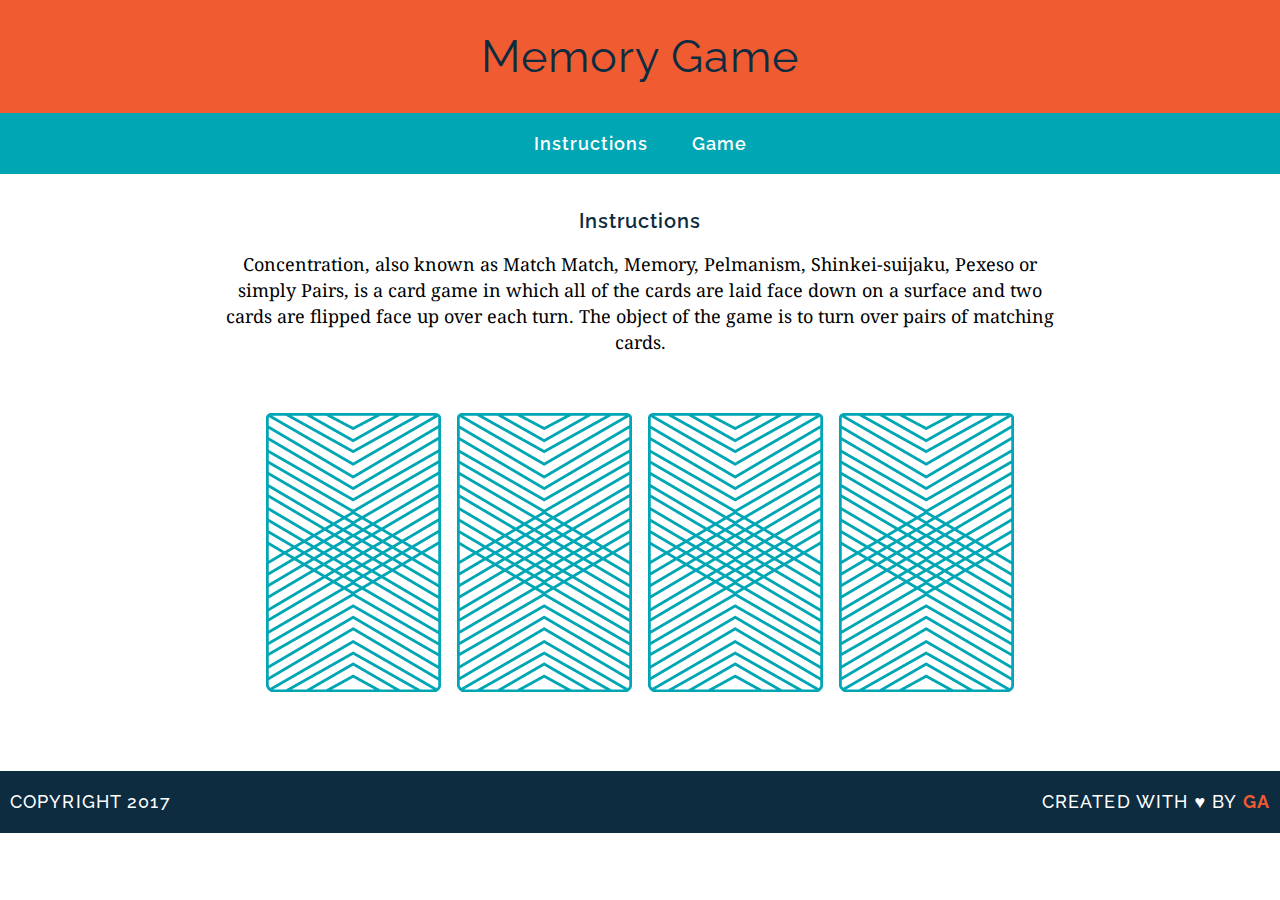
<file: memory_game/index.html>
<!DOCTYPE html>
<html>
<head>
	<title>Memory Card Game</title>
	<link href="https://fonts.googleapis.com/css?family=Droid+Serif|Raleway:400,500,600,700" rel="stylesheet">
	<link rel="stylesheet" type="text/css" href="css/style.css">
</head>
<body>
	<header>
		<h1>Memory Game</h1>
	</header>
	<nav>
		<a href="#">Instructions</a>
		<a href="#">Game</a>
	</nav>
	<main>
		<h2>Instructions</h2>
			<p>Concentration, also known as Match Match, Memory, Pelmanism, Shinkei-suijaku, Pexeso or simply Pairs, is a card game in which all of the cards are laid face down on a surface and two cards are flipped face up over each turn. The object of the game is to turn over pairs of matching cards.</p>
		<div id="game-board" class="board clearfix"></div>
	</main>
	<footer class="clearfix">
		<p class="copyright">Copyright 2017</p>
		<p class="message">Created with &hearts; by <span class="name">GA</span></p>
	</footer>
</body>
<script type="text/javascript" src="js/main.js"></script>
</html>
</file>
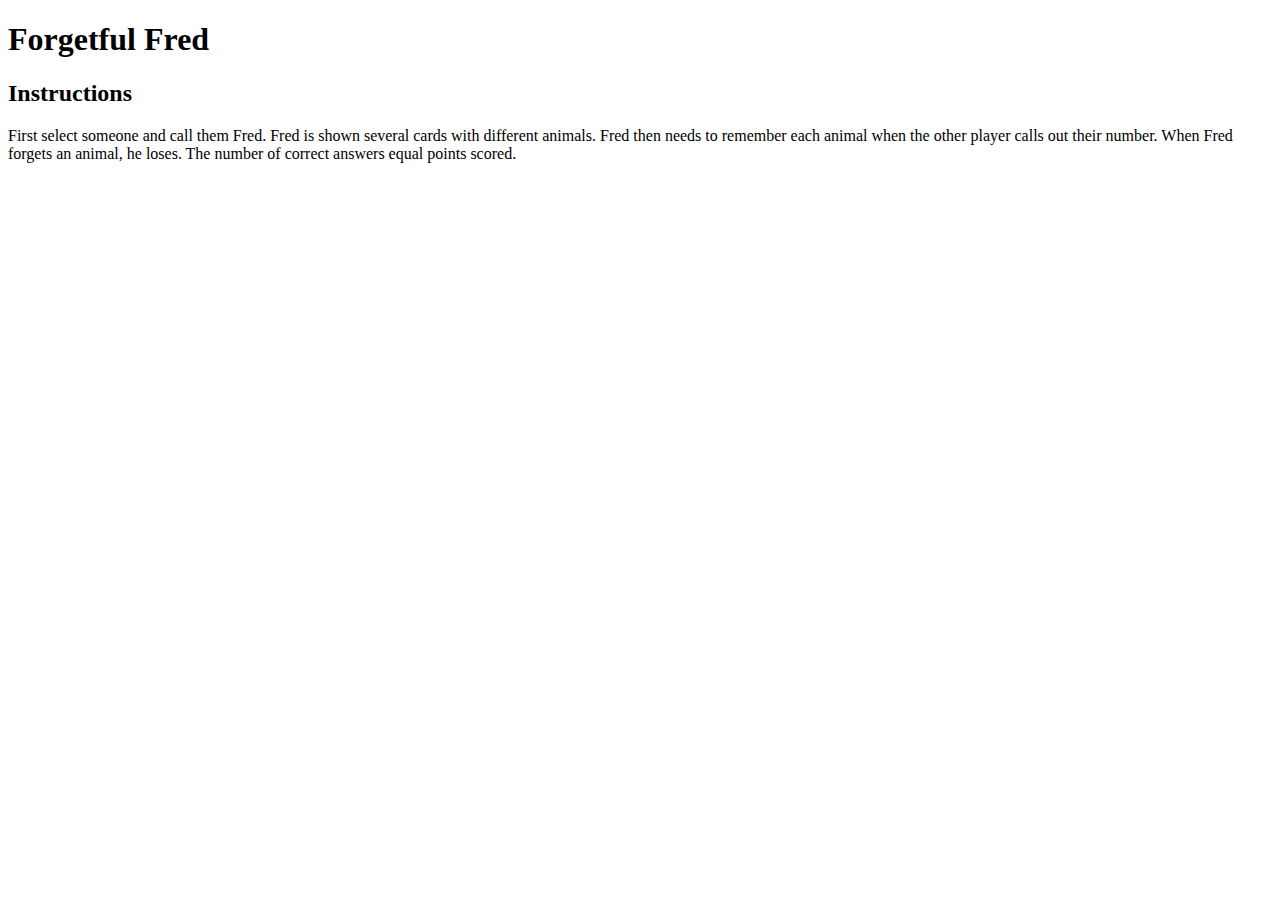
<file: untitled.html>
<!DOCTYPE html>
<html>
<head>
	<title>Forgetful Fred</title>
</head>
<body>
	<h1>Forgetful Fred</h1>
	<h2>Instructions</h2>
		<p>First select someone and call them Fred. Fred is shown several cards with different animals. Fred then needs to remember each animal when the other player calls out their number. When Fred forgets an animal, he loses. The number of correct answers equal points scored.</p>
</body>
</html>
</file>
<file: memory_game/css/style.css>
body {
 	text-align: center;
 	text-decoration: none;
 	margin: 0;
 }
 header {
 	background-color: #F15B31;
 	color: #FFFFFF;
 	padding:30px 20px;
 }
 h1 {
 	font-family: Raleway;
 	color: #0D2C40;
 	letter-spacing: 1px;
 	font-weight: 400;
 	font-size: 45px;
 	margin: 0;
 }
 nav {
 	background-color: #00A6B3;
 	color: #FFFFFF;
 	padding: 20px 0

 }
 a {
 	font-family: Raleway;
 	text-decoration: none;
 	color: #FFFFFF;
 	letter-spacing: 1px;
 	font-weight: 600;
 	font-size: 18px;
 	margin: 0 20px;
 	border-bottom: 2px solid transparent;
 }
 a:hover {
 	border-color: white;
 }
 a:scroll {

 }
 main {
 	width: 850px;
 	margin: 35px auto;
 }
 h2 {
 	font-family: Raleway;
 	color: #0D2C40;
 	letter-spacing: 1px;
 	font-weight: 600;
 	font-size: 20px;
 }
 p {
 	font-family: "Droid Serif";
 	line-height: 26px;
 	font-size: 18px;
 }
 img {
 	margin: 40px 8px;
 }
 footer {
 	text-transform: uppercase;
 	background-color: #0D2C40;
 	color: white;
 	font-size: 14px;
 	letter-spacing: .08em;
 	font-weight: 500;
 }
 .copyright, .message {
 	font-family: Raleway;

 }
 .copyright {
 	float: left;
 	margin-left: 10px;
 }
 .message {
 	float: right;
 	margin-right: 10px;
 }
 .clearfix:after {
 	visibility: hidden;
 	display: block;
 	content: "";
 	clear: both;
 	height: 0;
 	font-size: 0;
 }
 .name {
 	color: #f15B31;
 	font-weight: 700;
 }
</file>
